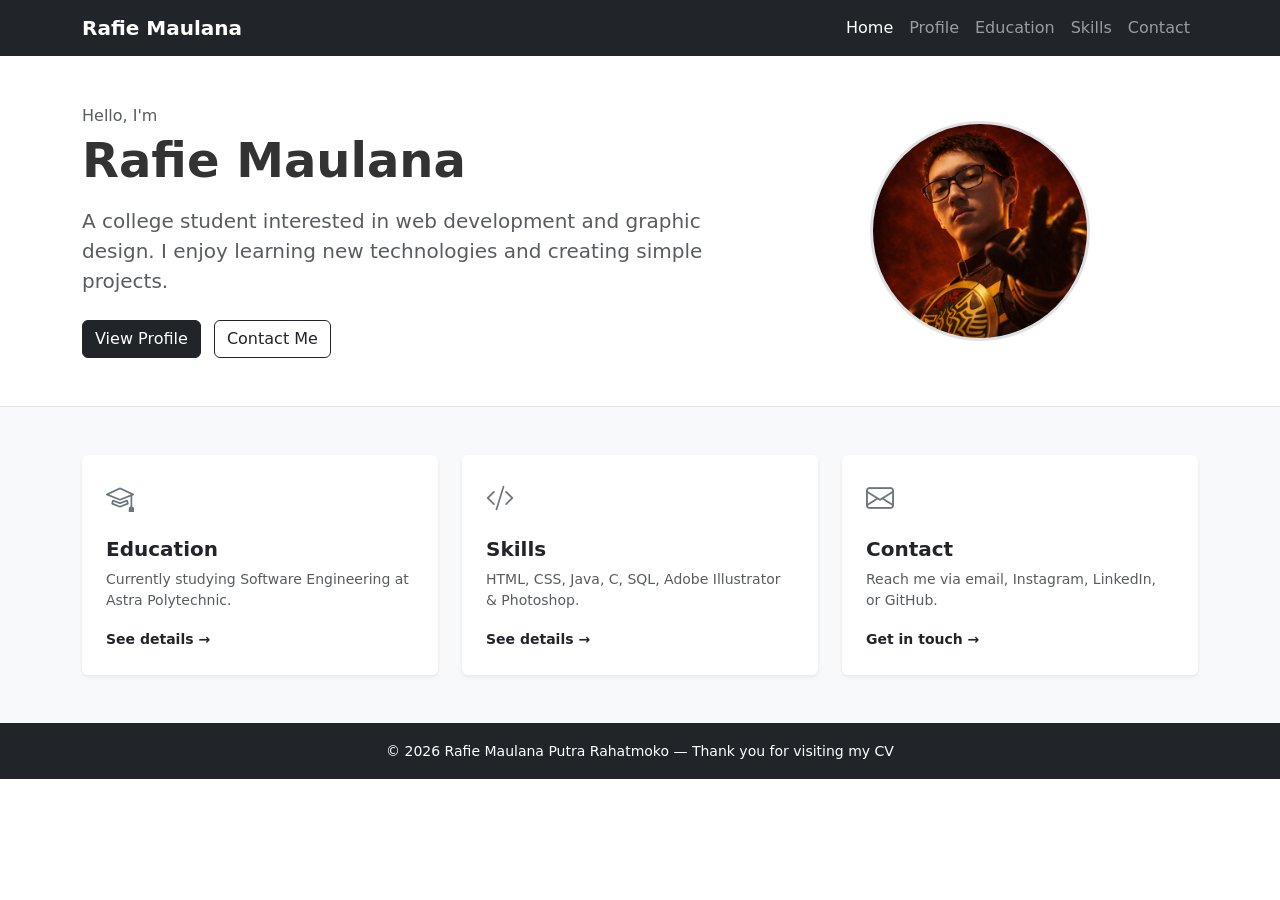
<file: index.html>
<!DOCTYPE html>
<html lang="en">
<head>
    <meta charset="UTF-8">
    <meta name="viewport" content="width=device-width, initial-scale=1.0">
    <title>Home - Rafie Maulana</title>
    <link href="https://cdn.jsdelivr.net/npm/bootstrap@5.3.3/dist/css/bootstrap.min.css" rel="stylesheet">
    <link href="https://cdn.jsdelivr.net/npm/bootstrap-icons@1.11.3/font/bootstrap-icons.min.css" rel="stylesheet">
    <link rel="stylesheet" href="style.css">
</head>
<body>

    <nav class="navbar navbar-expand-lg navbar-dark bg-dark">
        <div class="container">
            <a class="navbar-brand fw-semibold" href="index.html">Rafie Maulana</a>
            <button class="navbar-toggler" type="button" data-bs-toggle="collapse" data-bs-target="#navbarNav">
                <span class="navbar-toggler-icon"></span>
            </button>
            <div class="collapse navbar-collapse" id="navbarNav">
                <ul class="navbar-nav ms-auto">
                    <li class="nav-item"><a class="nav-link active" href="index.html">Home</a></li>
                    <li class="nav-item"><a class="nav-link" href="profil.html">Profile</a></li>
                    <li class="nav-item"><a class="nav-link" href="pendidikan.html">Education</a></li>
                    <li class="nav-item"><a class="nav-link" href="keahlian.html">Skills</a></li>
                    <li class="nav-item"><a class="nav-link" href="kontak.html">Contact</a></li>
                </ul>
            </div>
        </div>
    </nav>

    <section class="py-5 border-bottom">
        <div class="container">
            <div class="row align-items-center g-5">
                <div class="col-md-7">
                    <p class="text-muted mb-1">Hello, I'm</p>
                    <h1 class="display-5 fw-bold mb-3">Rafie Maulana</h1>
                    <p class="lead text-muted mb-4">
                        A college student interested in web development and graphic design. I enjoy learning new technologies and creating simple projects.
                    </p>
                    <a href="profil.html" class="btn btn-dark me-2">View Profile</a>
                    <a href="kontak.html" class="btn btn-outline-dark">Contact Me</a>
                </div>
                <div class="col-md-5 text-center">
                    <img src="kamenriderbaru.png" alt="Rafie Maulana" class="hero-img">
                </div>
            </div>
        </div>
    </section>

    <section class="py-5 bg-light">
        <div class="container">
            <div class="row g-4">
                <div class="col-md-4">
                    <div class="card h-100 border-0 shadow-sm">
                        <div class="card-body p-4">
                            <i class="bi bi-mortarboard fs-3 text-secondary mb-3 d-block"></i>
                            <h5 class="fw-semibold">Education</h5>
                            <p class="text-muted small">Currently studying Software Engineering at Astra Polytechnic.</p>
                            <a href="pendidikan.html" class="small fw-semibold text-dark text-decoration-none">See details →</a>
                        </div>
                    </div>
                </div>
                <div class="col-md-4">
                    <div class="card h-100 border-0 shadow-sm">
                        <div class="card-body p-4">
                            <i class="bi bi-code-slash fs-3 text-secondary mb-3 d-block"></i>
                            <h5 class="fw-semibold">Skills</h5>
                            <p class="text-muted small">HTML, CSS, Java, C, SQL, Adobe Illustrator & Photoshop.</p>
                            <a href="keahlian.html" class="small fw-semibold text-dark text-decoration-none">See details →</a>
                        </div>
                    </div>
                </div>
                <div class="col-md-4">
                    <div class="card h-100 border-0 shadow-sm">
                        <div class="card-body p-4">
                            <i class="bi bi-envelope fs-3 text-secondary mb-3 d-block"></i>
                            <h5 class="fw-semibold">Contact</h5>
                            <p class="text-muted small">Reach me via email, Instagram, LinkedIn, or GitHub.</p>
                            <a href="kontak.html" class="small fw-semibold text-dark text-decoration-none">Get in touch →</a>
                        </div>
                    </div>
                </div>
            </div>
        </div>
    </section>

    <footer class="bg-dark text-white text-center py-3">
        <small>© 2026 Rafie Maulana Putra Rahatmoko — Thank you for visiting my CV</small>
    </footer>

    <script src="https://cdn.jsdelivr.net/npm/bootstrap@5.3.3/dist/js/bootstrap.bundle.min.js"></script>
</body>
</html>
</file>
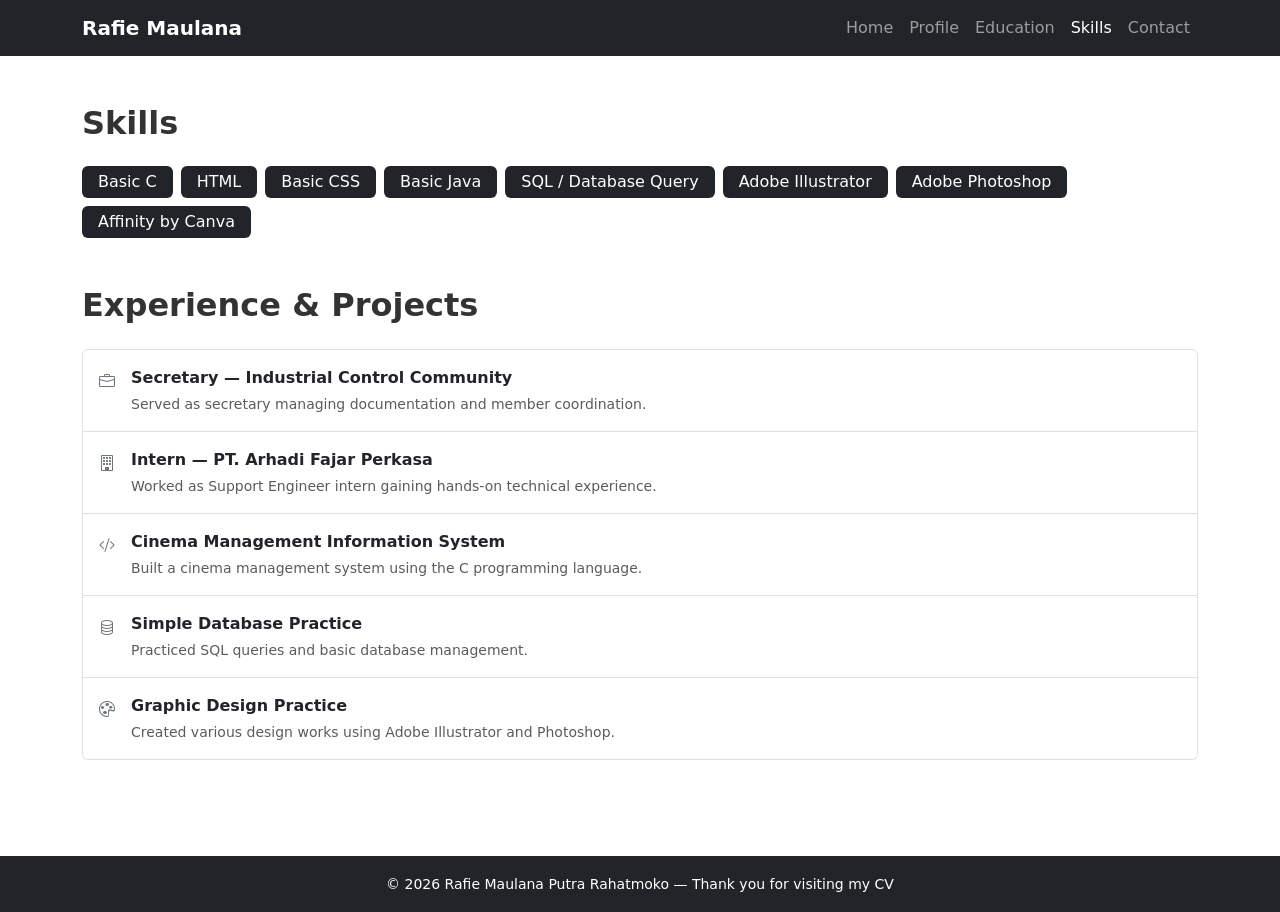
<file: keahlian.html>
<!DOCTYPE html>
<html lang="en">
<head>
    <meta charset="UTF-8">
    <meta name="viewport" content="width=device-width, initial-scale=1.0">
    <title>Skills & Experience - Rafie Maulana</title>
    <link href="https://cdn.jsdelivr.net/npm/bootstrap@5.3.3/dist/css/bootstrap.min.css" rel="stylesheet">
    <link href="https://cdn.jsdelivr.net/npm/bootstrap-icons@1.11.3/font/bootstrap-icons.min.css" rel="stylesheet">
    <link rel="stylesheet" href="style.css">
</head>
<body>

    <nav class="navbar navbar-expand-lg navbar-dark bg-dark">
        <div class="container">
            <a class="navbar-brand fw-semibold" href="index.html">Rafie Maulana</a>
            <button class="navbar-toggler" type="button" data-bs-toggle="collapse" data-bs-target="#navbarNav">
                <span class="navbar-toggler-icon"></span>
            </button>
            <div class="collapse navbar-collapse" id="navbarNav">
                <ul class="navbar-nav ms-auto">
                    <li class="nav-item"><a class="nav-link" href="index.html">Home</a></li>
                    <li class="nav-item"><a class="nav-link" href="profil.html">Profile</a></li>
                    <li class="nav-item"><a class="nav-link" href="pendidikan.html">Education</a></li>
                    <li class="nav-item"><a class="nav-link active" href="keahlian.html">Skills</a></li>
                    <li class="nav-item"><a class="nav-link" href="kontak.html">Contact</a></li>
                </ul>
            </div>
        </div>
    </nav>

    <div class="container py-5">

        <h2 class="fw-bold mb-4">Skills</h2>

        <div class="row g-2 mb-5">
            <div class="col-auto"><span class="badge bg-dark fs-6 fw-normal px-3 py-2">Basic C</span></div>
            <div class="col-auto"><span class="badge bg-dark fs-6 fw-normal px-3 py-2">HTML</span></div>
            <div class="col-auto"><span class="badge bg-dark fs-6 fw-normal px-3 py-2">Basic CSS</span></div>
            <div class="col-auto"><span class="badge bg-dark fs-6 fw-normal px-3 py-2">Basic Java</span></div>
            <div class="col-auto"><span class="badge bg-dark fs-6 fw-normal px-3 py-2">SQL / Database Query</span></div>
            <div class="col-auto"><span class="badge bg-dark fs-6 fw-normal px-3 py-2">Adobe Illustrator</span></div>
            <div class="col-auto"><span class="badge bg-dark fs-6 fw-normal px-3 py-2">Adobe Photoshop</span></div>
            <div class="col-auto"><span class="badge bg-dark fs-6 fw-normal px-3 py-2">Affinity by Canva</span></div>
        </div>

        <h2 class="fw-bold mb-4">Experience & Projects</h2>

        <div class="list-group">
            <div class="list-group-item list-group-item-action py-3">
                <div class="d-flex align-items-start gap-3">
                    <i class="bi bi-briefcase text-secondary mt-1"></i>
                    <div>
                        <p class="mb-1 fw-semibold">Secretary — Industrial Control Community</p>
                        <p class="mb-0 text-muted small">Served as secretary managing documentation and member coordination.</p>
                    </div>
                </div>
            </div>
            <div class="list-group-item list-group-item-action py-3">
                <div class="d-flex align-items-start gap-3">
                    <i class="bi bi-building text-secondary mt-1"></i>
                    <div>
                        <p class="mb-1 fw-semibold">Intern — PT. Arhadi Fajar Perkasa</p>
                        <p class="mb-0 text-muted small">Worked as Support Engineer intern gaining hands-on technical experience.</p>
                    </div>
                </div>
            </div>
            <div class="list-group-item list-group-item-action py-3">
                <div class="d-flex align-items-start gap-3">
                    <i class="bi bi-code-slash text-secondary mt-1"></i>
                    <div>
                        <p class="mb-1 fw-semibold">Cinema Management Information System</p>
                        <p class="mb-0 text-muted small">Built a cinema management system using the C programming language.</p>
                    </div>
                </div>
            </div>
            <div class="list-group-item list-group-item-action py-3">
                <div class="d-flex align-items-start gap-3">
                    <i class="bi bi-database text-secondary mt-1"></i>
                    <div>
                        <p class="mb-1 fw-semibold">Simple Database Practice</p>
                        <p class="mb-0 text-muted small">Practiced SQL queries and basic database management.</p>
                    </div>
                </div>
            </div>
            <div class="list-group-item list-group-item-action py-3">
                <div class="d-flex align-items-start gap-3">
                    <i class="bi bi-palette text-secondary mt-1"></i>
                    <div>
                        <p class="mb-1 fw-semibold">Graphic Design Practice</p>
                        <p class="mb-0 text-muted small">Created various design works using Adobe Illustrator and Photoshop.</p>
                    </div>
                </div>
            </div>
        </div>

    </div>

    <footer class="bg-dark text-white text-center py-3 mt-5">
        <small>© 2026 Rafie Maulana Putra Rahatmoko — Thank you for visiting my CV</small>
    </footer>

    <script src="https://cdn.jsdelivr.net/npm/bootstrap@5.3.3/dist/js/bootstrap.bundle.min.js"></script>
</body>
</html>
</file>
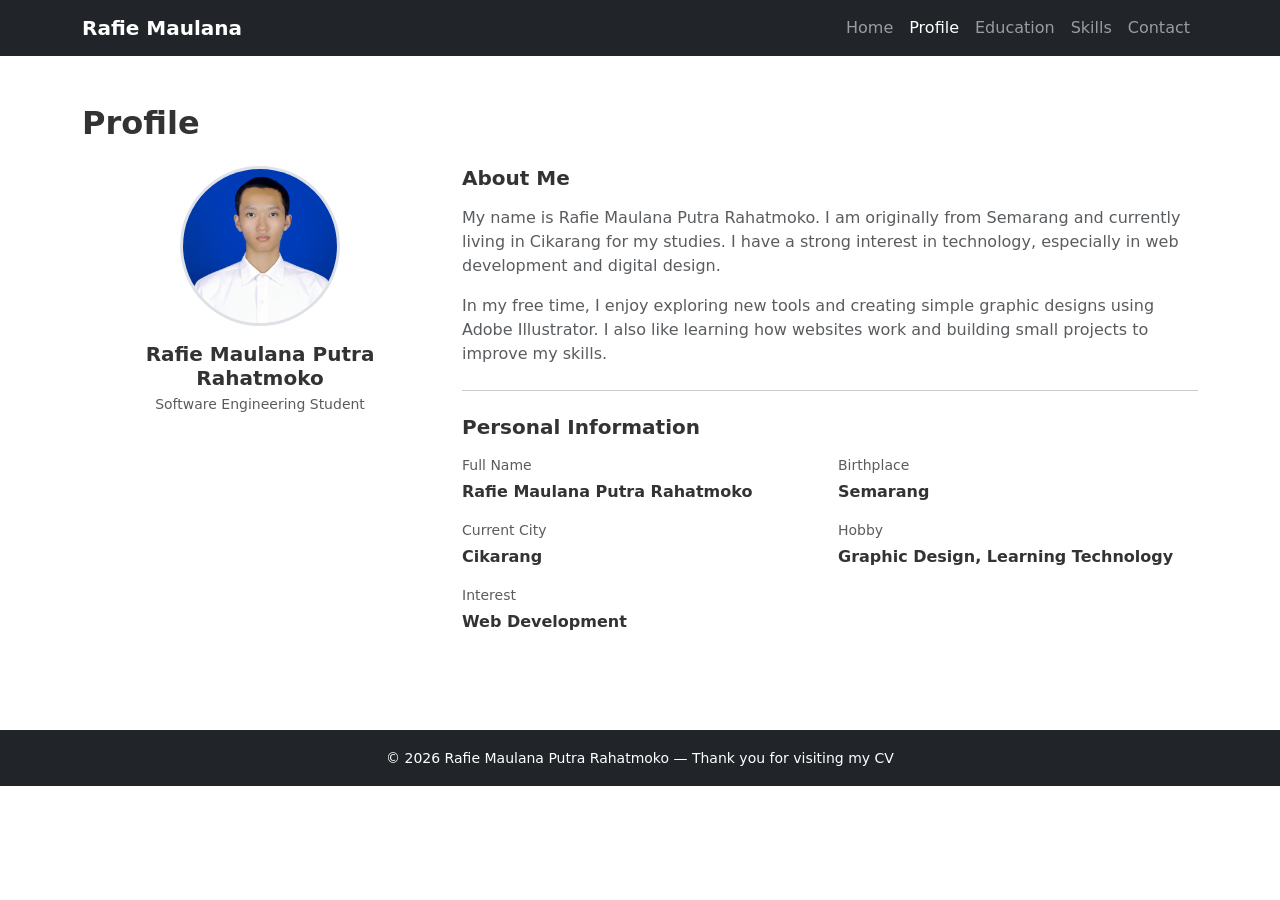
<file: profil.html>
<!DOCTYPE html>
<html lang="en">
<head>
    <meta charset="UTF-8">
    <meta name="viewport" content="width=device-width, initial-scale=1.0">
    <title>Profile - Rafie Maulana</title>
    <link href="https://cdn.jsdelivr.net/npm/bootstrap@5.3.3/dist/css/bootstrap.min.css" rel="stylesheet">
    <link href="https://cdn.jsdelivr.net/npm/bootstrap-icons@1.11.3/font/bootstrap-icons.min.css" rel="stylesheet">
    <link rel="stylesheet" href="style.css">
</head>
<body>

    <nav class="navbar navbar-expand-lg navbar-dark bg-dark">
        <div class="container">
            <a class="navbar-brand fw-semibold" href="index.html">Rafie Maulana</a>
            <button class="navbar-toggler" type="button" data-bs-toggle="collapse" data-bs-target="#navbarNav">
                <span class="navbar-toggler-icon"></span>
            </button>
            <div class="collapse navbar-collapse" id="navbarNav">
                <ul class="navbar-nav ms-auto">
                    <li class="nav-item"><a class="nav-link" href="index.html">Home</a></li>
                    <li class="nav-item"><a class="nav-link active" href="profil.html">Profile</a></li>
                    <li class="nav-item"><a class="nav-link" href="pendidikan.html">Education</a></li>
                    <li class="nav-item"><a class="nav-link" href="keahlian.html">Skills</a></li>
                    <li class="nav-item"><a class="nav-link" href="kontak.html">Contact</a></li>
                </ul>
            </div>
        </div>
    </nav>

    <div class="container py-5">

        <h2 class="fw-bold mb-4">Profile</h2>

        <div class="row g-4">
            <div class="col-md-4 text-center">
                <img src="fotorafieformal.jpeg" alt="Rafie Maulana" class="profile-photo mb-3">
                <h5 class="fw-bold mb-1">Rafie Maulana Putra Rahatmoko</h5>
                <p class="text-muted small">Software Engineering Student</p>
            </div>
            <div class="col-md-8">
                <h5 class="fw-semibold mb-3">About Me</h5>
                <p class="text-muted">
                    My name is Rafie Maulana Putra Rahatmoko. I am originally from Semarang 
                    and currently living in Cikarang for my studies. I have a strong interest 
                    in technology, especially in web development and digital design.
                </p>
                <p class="text-muted">
                    In my free time, I enjoy exploring new tools and creating simple graphic 
                    designs using Adobe Illustrator. I also like learning how websites work 
                    and building small projects to improve my skills.
                </p>

                <hr class="my-4">

                <h5 class="fw-semibold mb-3">Personal Information</h5>
                <div class="row g-3">
                    <div class="col-sm-6">
                        <p class="mb-1 small text-muted">Full Name</p>
                        <p class="fw-semibold mb-0">Rafie Maulana Putra Rahatmoko</p>
                    </div>
                    <div class="col-sm-6">
                        <p class="mb-1 small text-muted">Birthplace</p>
                        <p class="fw-semibold mb-0">Semarang</p>
                    </div>
                    <div class="col-sm-6">
                        <p class="mb-1 small text-muted">Current City</p>
                        <p class="fw-semibold mb-0">Cikarang</p>
                    </div>
                    <div class="col-sm-6">
                        <p class="mb-1 small text-muted">Hobby</p>
                        <p class="fw-semibold mb-0">Graphic Design, Learning Technology</p>
                    </div>
                    <div class="col-sm-6">
                        <p class="mb-1 small text-muted">Interest</p>
                        <p class="fw-semibold mb-0">Web Development</p>
                    </div>
                </div>
            </div>
        </div>
    </div>

    <footer class="bg-dark text-white text-center py-3 mt-5">
        <small>© 2026 Rafie Maulana Putra Rahatmoko — Thank you for visiting my CV</small>
    </footer>

    <script src="https://cdn.jsdelivr.net/npm/bootstrap@5.3.3/dist/js/bootstrap.bundle.min.js"></script>
</body>
</html>
</file>
<file: style.css>
/* CV Rafie Maulana - Simple Bootstrap Customization */

body {
    color: #333;
}

/* Hero section */
.hero-img {
    width: 220px;
    height: 220px;
    object-fit: cover;
    border-radius: 50%;
    border: 3px solid #dee2e6;
}

/* Profile photo */
.profile-photo {
    width: 160px;
    height: 160px;
    object-fit: cover;
    border-radius: 50%;
    border: 3px solid #dee2e6;
}
</file>
